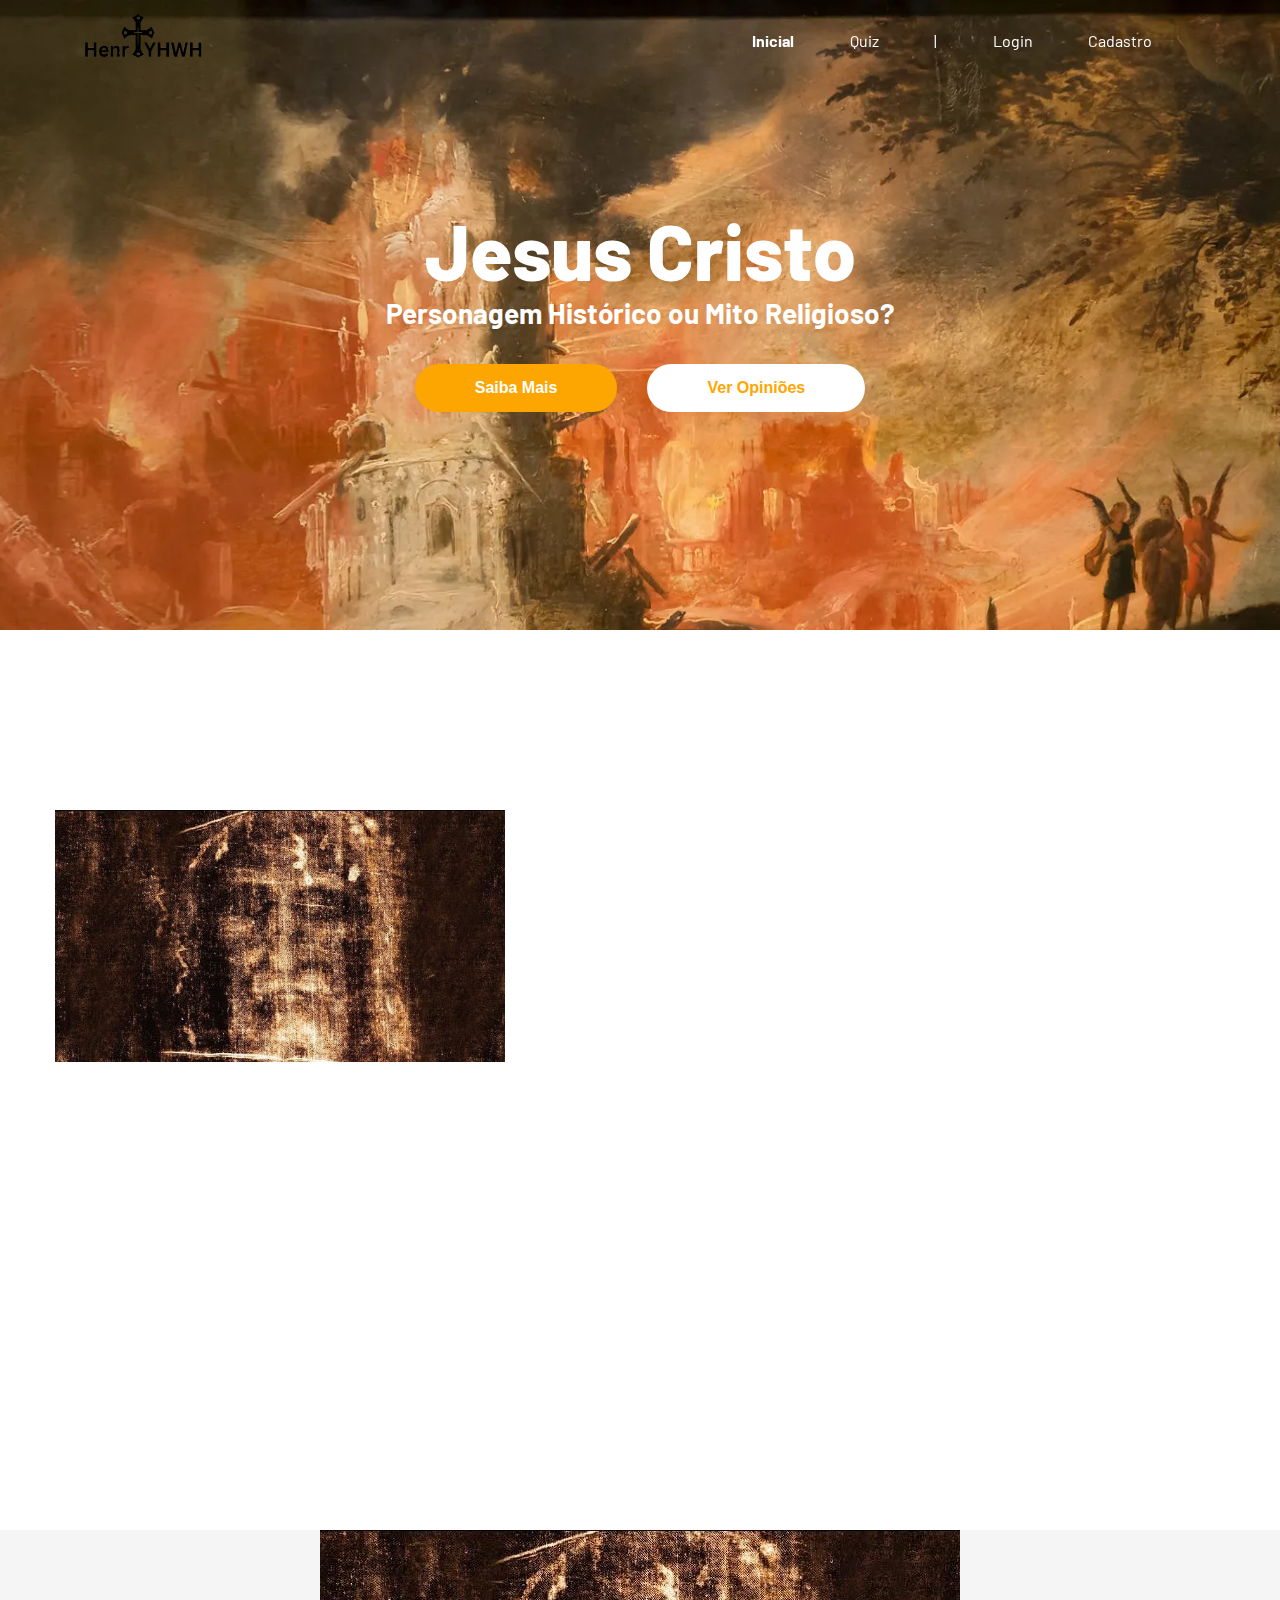
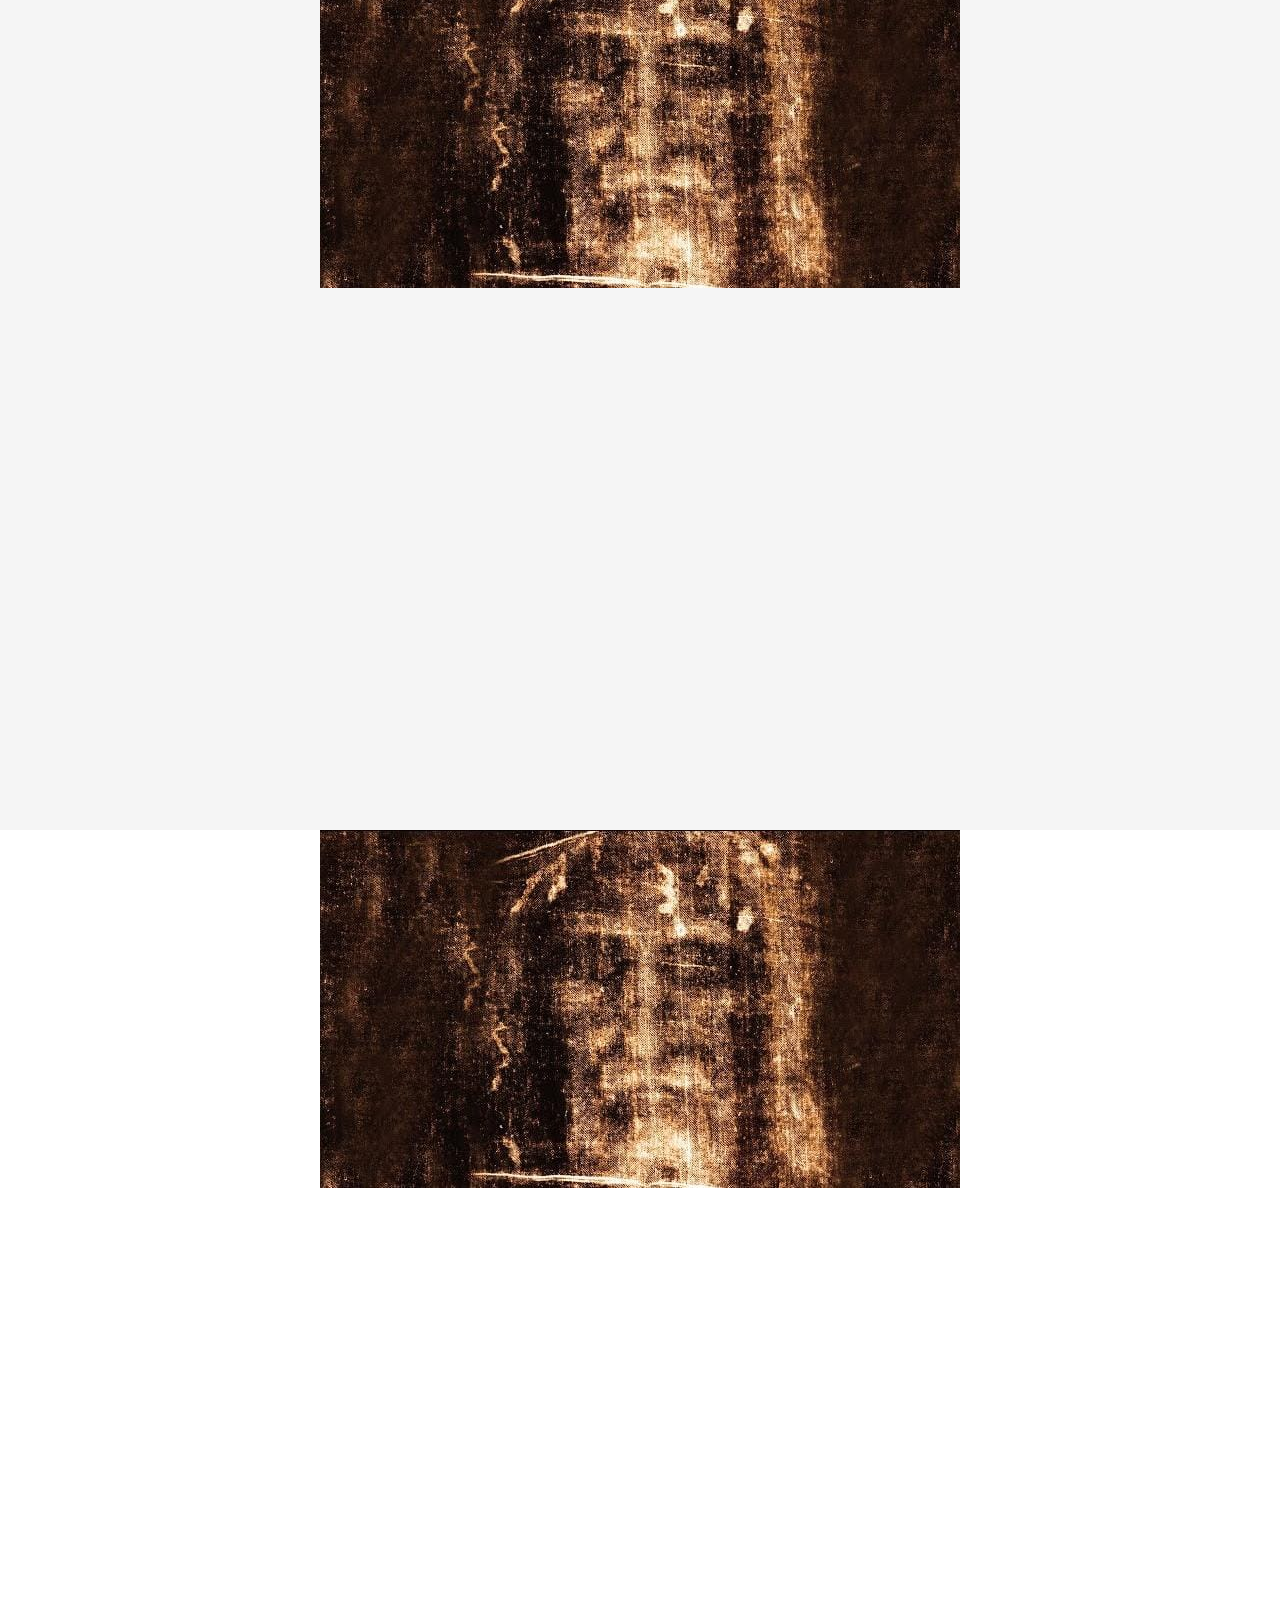
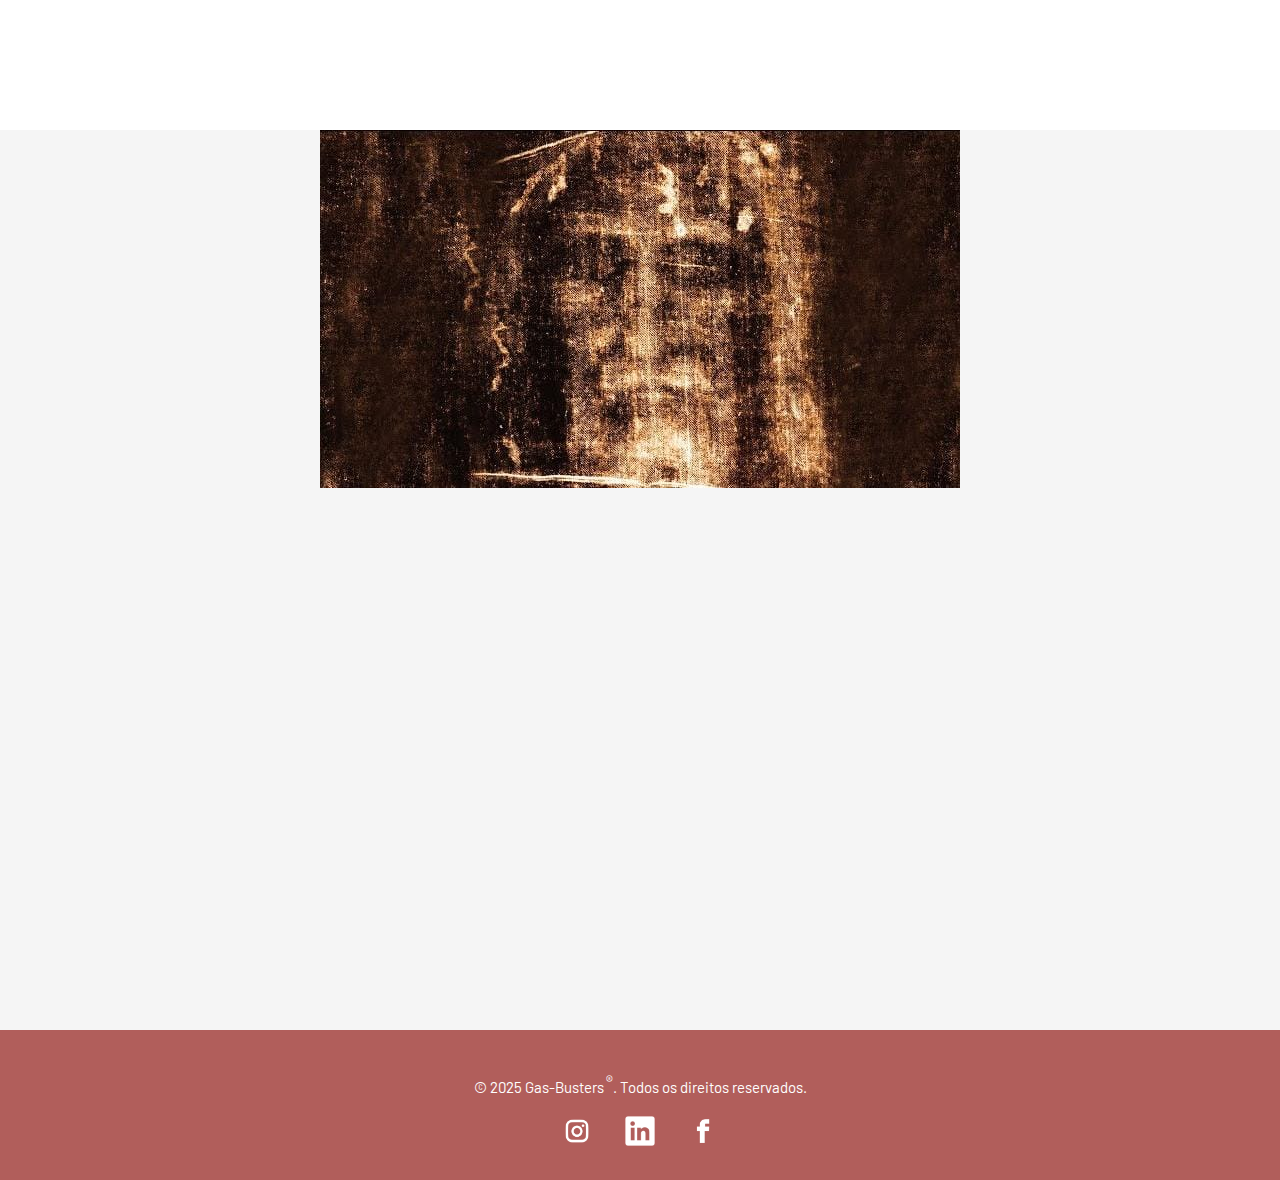
<file: Site/public/index.html>
<!DOCTYPE html>
<html lang="en">

<head>
    <meta charset="UTF-8">
    <meta http-equiv="X-UA-Compatible" content="IE=edge">
    <meta name="viewport" content="width=device-width, initial-scale=1.0">

    <title>AquaTech | Página Inicial</title>

    <script src="./js/sessao.js"></script>

    <link rel="stylesheet" href="./css/style.css">
    <link rel="icon" href="./assets/icon/favicon2.ico">
    <link rel="preconnect" href="https://fonts.gstatic.com">
</head>

<body>
    <div class="header">
      <div class="container">
        <img class="logo" src="./imagens/logoAtualizada.png">
        <ul class="navbar">
          <li class="agora">
            <a href="#">Inicial</a>
          </li>
          <li>
            <a href="quiz.html">Quiz</a>
          </li>
          <li>|</li>
          <li>
            <a href="login.html">Login</a>
          </li>
          <li>
            <a href="cadastro.html">Cadastro</a>
          </li>
        </ul>
      </div>
    </div>
  
    <div class="banner">
      <div class="container">
        <center><p><span>Jesus Cristo</span><br>Personagem Histórico ou Mito Religioso?</p><br>
        <button class="saibaMais" onclick="document.getElementById('sobre').scrollIntoView({ behavior: 'smooth' });">Saiba Mais</button><button class="opinioes"  onclick="document.getElementById('opinioes').scrollIntoView({ behavior: 'smooth' });">Ver Opiniões</button>
      </center>
      </div>
    </div>
  
    <section id="sobre">
      <div class="corpo">
        <div class="imagemCorpo">
            <img src="imagens/sudary.png">
        </div>
      </div>
    </section>
    <section id="sobre">
      <div class="corpo2">
        <div class="imagemCorpo">
            <img src="imagens/sudary.png">
        </div>
      </div>
    </section>
    <section id="sobre">
      <div class="corpo3">
        <div class="imagemCorpo">
            <img src="imagens/sudary.png">
        </div>
      </div>
    </section>
    <section id="sobre">
      <div class="corpo4">
        <div class="imagemCorpo">
            <img src="imagens/sudary.png">
        </div>
      </div>
    </section>
  
    <div class="footer">
    <div class="container">



      <div class="conteudo">
        <p>&copy; 2025 Gas-Busters<span class="marca-registrada">®</span>. Todos os direitos reservados.</p>
        <div class="redes-sociais">
          <a href="https://www.instagram.com/henryhwh7/" target="_blank"><img src="./imagens/instaIcon.png" alt="Instagram"></a>
          <a href="https://www.linkedin.com/in/g%C3%A1s-busters-b100bb361/" target="_blank"><img src="./imagens/linkedinIcon.png" alt="LinkedIn"></a>
          <a href="https://www.linkedin.com/in/g%C3%A1s-busters-b100bb361/" target="_blank"><img src="./imagens/faceIcon.png" alt="FaceBook"></a>
        </div>
      </div>



    </div>
  </div>



  <script>

    window.addEventListener('scroll', function () {         // é um ouvidor que fica sempre atento ao evento de rolagem, ou seja,
                                                            // sempre que a página rolar (scroll), a função será ativada. Resumo: escuta o evento de rolagem "scroll"

    const header = document.querySelector('.header');     // na constante "header", ela busca um elemento HTML. O document.querySelector('.header') busca o primeiro 
                                                            // elemento com a classe ".header", depois ele guarda esse elemento na variável "header". Ou seja, ele pega o cabeçalho. Resumo: pega o elemento ".header"
                                                   
    header.classList.toggle('rolar', window.scrollY > 0); // aqui é onde jaz o efeito: se a página tiver sido rolada (ou seja, se o scrollY for maior que 0), ele adiciona
                                                            // a classe "rolar", do css; se não, ele remove essa classe - a classe "rolar". Resumo: Adiciona ou remove a classe "rolar"
    });

  </script>
  </body>


  
</html>
</file>
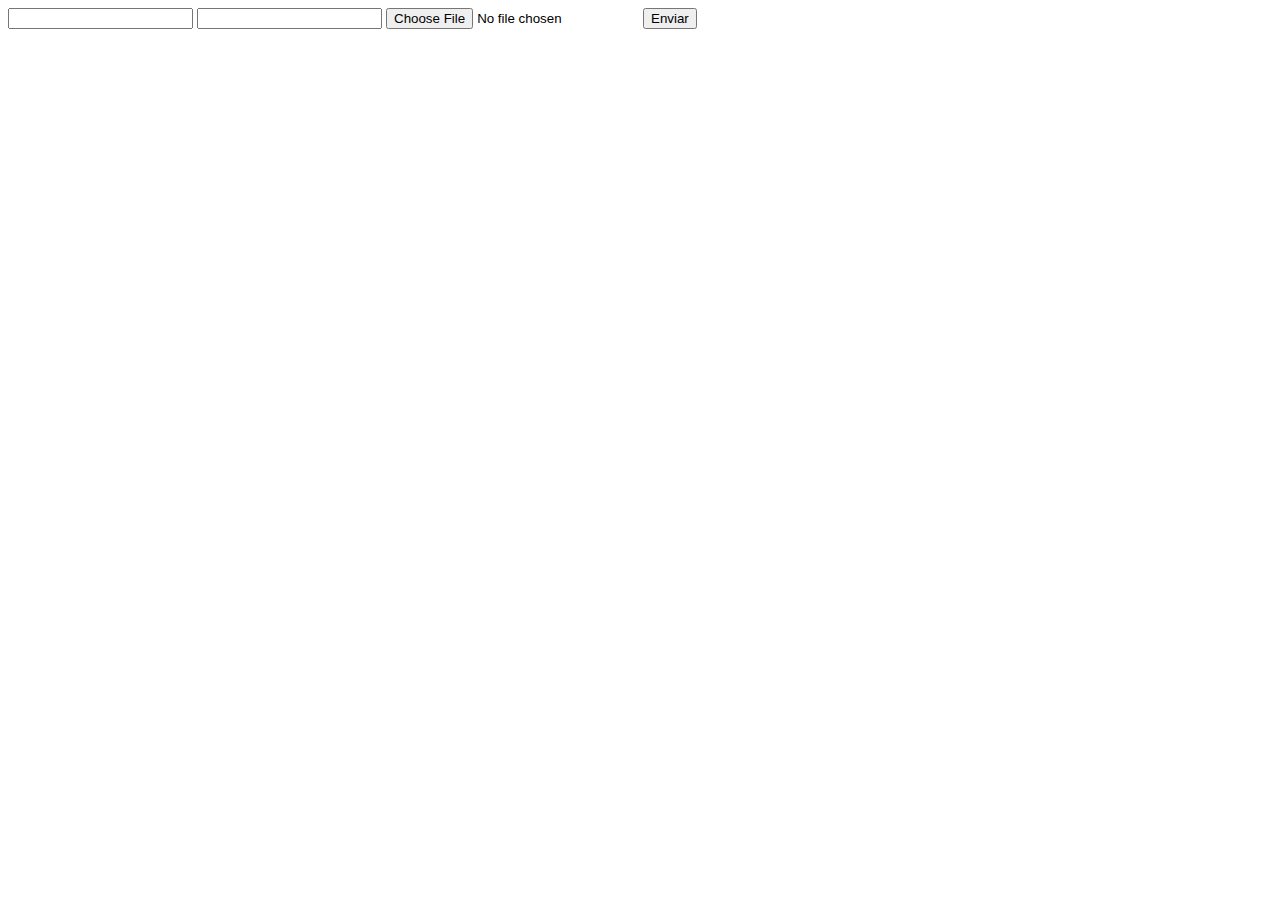
<file: Site/DOCUMENTOS_DE_APOIO/exemplo_de_upload_de_arquivo/public/index.html>
<!DOCTYPE html>
<html lang="en">

<head>
  <meta charset="UTF-8">
  <meta http-equiv="X-UA-Compatible" content="IE=edge">
  <meta name="viewport" content="width=device-width, initial-scale=1.0">
  <title>Upload</title>
</head>

<body>

  <div>
    <input name="nome" id="nome" type="text" />
    <input name="email" id="email" type="url" />
    <input name="foto" id="foto" type="file" />
    <button onclick="enviar()">Enviar</button>
  </div>

  <div id="container"></div>
</body>

</html>

<script>
  function enviar() {
    const formData = new FormData();
    formData.append('foto', foto.files[0])
    formData.append('nome', nome.value)
    formData.append('email', email.value)

    fetch("/usuarios/cadastro", {
      method: "POST",
      body: formData
    })
      .then(res => {
        window.location = "./perfil.html"
      })
      .catch(err => {
        console.log(err);
      })
  }
</script>
</file>
<file: Site/public/css/style.css>
@import url('https://fonts.googleapis.com/css2?family=Barlow:ital,wght@0,100;0,200;0,300;0,400;0,500;0,600;0,700;0,800;0,900;1,100;1,200;1,300;1,400;1,500;1,600;1,700;1,800;1,900&display=swap');

body {
  margin: 0;
  padding: 0;
  font-family: 'Barlow', 'Segoe UI', 'Segoe UI', Tahoma, Geneva, Verdana, sans-serif;
  background-color: rgb(255, 255, 255);
}


html {
scroll-behavior: smooth;

}

.header {
  height: var(--tamanho-header);
  background-color: #ffffff00;
  border-bottom: 1px solid #ffffff00;
  position: fixed;
  width: 100%;
  z-index: 1000; /* fica na frente de outros elementos */
  transition: 0.3s; /* efeito ao voltar para o topo */

}

/*animação do header para aparecer ao descer a página*/
.header.rolar {

  height: var(--tamanho-header);
  background-color:  #ffffff;
  padding: 10px 0;
  transition: 0.3s; /* efeito ao sair do topo */
}

.header.rolar a{

  height: var(--tamanho-header);
  color: #000000;
  padding: 10px 0;
  transition: 0.3s; /* efeito ao sair do topo */
}

.header.rolar .navbar{

  height: var(--tamanho-header);
  color: #000000;
  padding: 10px 0;
  transition: 0.3s; /* efeito ao sair do topo */
}

:root {
  --tamanho-header: 80px;
  --tamanho-banner: calc(100vh - var(--tamanho-header) - var(--tamanho-footer) - 2px);
  --tamanho-simulador: calc(100vh - var(--tamanho-header) - var(--tamanho-footer) - 2px);
  --tamanho-login: calc(100vh - var(--tamanho-header) - var(--tamanho-footer) - 2px);
  --tamanho-footer: 65px;
}

.container {
  display: flex;
  width: 80%;
  margin: auto;
}

.container .logo {
  height: 190px;
  width: 360px;
  display: flex;
  justify-content: flex-start;
  flex-direction: row;
  align-items: flex-start;
  margin-left: -170px;
  margin-top: 15px;
}



.header .container {
  justify-content: space-between;
  align-items: center;
  height: 100%;
}

.header a {
  text-decoration: none;
  color: #ffffff;
}

.agora {
  font-weight: 700;
}

.navbar {
  width: 400px;
  display: flex;
  align-items: center;
  justify-content: space-between;
  list-style: none;
  color: #ffffff;
}

.titulo {
  width: fit-content;
  font-weight: 500;
}

.header h1 {
  margin: 0;
}

/* BANNER */

.banner {
  height: 70vh;
  color: rgb(255, 255, 255);
  background-image: url('../imagens/sodomaegomorra.png');
  background-color: rgb(255, 255, 255);
  background-size: cover;
  background-attachment: fixed; /* efeito de deixar a imagem estática, mesmo com scroll */
  background-position: center;
}

/* CORPO */
.corpo {
  display: flex;
  width: 100%;
  height: 100vh;
  color: rgb(255, 255, 255);
  background-color: rgb(255, 255, 255);
  background-size: cover;
  margin: auto;
  justify-content: center;
 
}

.corpo2 {
  display: flex;
  width: 100%;
  height: 100vh;
  color: rgb(255, 255, 255);
  background-color: rgb(245, 245, 245);
  background-size: cover;
  margin: auto;
  justify-content: center;
 
}

.corpo3 {
  display: flex;
  width: 100%;
  height: 100vh;
  color: rgb(255, 255, 255);
  background-color: rgb(255, 255, 255);
  background-size: cover;
  margin: auto;
  justify-content: center;
 
}

.corpo4 {
  display: flex;
  width: 100%;
  height: 100vh;
  color: rgb(255, 255, 255);
  background-color: rgb(245, 245, 245);
  background-size: cover;
  margin: auto;
  justify-content: center;
 
}

.corpo .imagemCorpo {
  display: flex;
  flex-direction: column;
  margin-left: -80vh;
  margin-top: 20vh;
  width: 450px;
  transition: transform 0.5s ease;
  background-size: cover;
}


/* img:hover {
  transform: scale(1.2);} aumenta 20% ao passar o mouse */



.banner .container {
  justify-content: center;
  align-items: center;
  height: 100%;
}

.banner .container p {
  width: 100%;
  margin: 0;
  padding: 0;
  font-size: 28px;
  color: #ffffff;
  font-weight: bolder;
 
}

.banner .container span {
  font-weight: 800;
  font-size : 77px;
  
}

.banner .container .saibaMais {
  flex-direction: row;
  margin: 15px;
  justify-content: space-between;
  border-radius: 25px;
  border: 0px;
  font-size: 16px;
  padding: 15px;
  padding-right: 60px;
  padding-left: 60px;
  background-color: rgb(253, 165, 0);
  color: #ffffff;
  font-weight: bolder;
  transition: background-color 0.5s, color 0.5s;
  transition: 0.3s;

}

.banner .container .opinioes {
  flex-direction: row;
  margin: 15px;
  justify-content: space-between;
  border-radius: 25px;
  border: 0px;
  font-size: 16px;
  padding: 15px;
  padding-right: 60px;
  padding-left: 60px;
  background-color: #ffffff;
  color: rgb(255, 166, 0);
  font-weight: bolder;
  transition: background-color 0.5s, color 0.5s;
  transition: 0.3s;
  
}

.banner .container .saibaMais:hover {
  background-color: #ffffff;
  color: rgb(255, 166, 0);
  transform: scale(1.1);
  
}

.banner .container .opinioes:hover {
  background-color: #ffae00;
  color: rgb(255, 255, 255);
  transform: scale(1.1);
}

/* MISSÃO VISÃO VALORES */

.social {
  background-color: #e5e5e5;
  display: flex;
}

.social .container {
  justify-content: center;
}

.box img {
  width: 170px;
}

.social .container .boxes {
  display: flex;
  justify-content: space-between;
  width: 100%;
  padding: 30px 0;
}

.social p {
  text-align: center;
}

.box {
  display: flex;
  flex-direction: column;
  align-items: center;
}

/* FOOTER */

.footer {

    background-color: rgb(177, 94, 91);
    height: 150px;
    color: #fff;
    display: flex;
    font-size: 15px;
}

/* compartimento do rodapé */
.footer .container{

    justify-content: center;
    text-align: center;
}


/* itens inseridos no rodapé */
.rodape .conteudo {
    max-width: 800px;
    margin: 0 auto;
}
  

/* símbolo de marca registrada ® */
  .marca-registrada {
    font-size: 1em;
    vertical-align: super;
    margin-left: 2px;
}
  

/* classe referente as redes sociais */
  .redes-sociais {
    margin-top: 15px;
}
  

/* link das redes sociais */
  .redes-sociais a {
    margin: 0 10px;
    display: inline-block; /* ou seja, oculta o link de direcionamento */
}
  

/* ícone (imagem) que representa a específica rede social*/
  .redes-sociais img {
    width: 40px;
    height: auto;
    filter: brightness(0) invert(1); /* deixa branco se o ícone for escuro */
    transition: transform 0.3s ease;
  }
  

  /* define o tamanho em que a imagem crescerá quando o mouse passar por cima */
  .redes-sociais a:hover img {
    transform: scale(1.2);
  }


/* LOGIN */

.login {
  height: var(--tamanho-login);
  background-image: url('../assets/imgs/bg-jelly-fish-para-home.png');
  background-size: cover;
}

.login .container {
  justify-content: center;
  align-items: center;
  height: 100%;
}




.card {
  width: 50%;
  background-color: #e5e5e5;
  border-radius: 10px;
  display: flex;
  align-items: center;
  justify-content: space-evenly;
  color: palevioletred;
  flex-direction: column;
  height: fit-content;
  padding: 20px 0;
}

.card h2 {
  margin: 0;
  font-size: 30px;
}

.formulario {
  display: flex;
  height: 90%;
  width: 80%;
  justify-content: space-around;
  flex-direction: column;
}

.formulario span {
  font-size: 15px;
  font-weight: 800;
}

.formulario input {
  border: 2px solid #32b9cd;
  text-align: center;
  border-radius: 10px;
  margin: 0;
}

.formulario select {
  border: 2px solid #32b9cd;
  background-color: white;
  color: gray;
  height: 36px;
  text-align: center;
  border-radius: 10px;
  margin: 0;
}

.campo {
  display: flex;
  flex-direction: column;
  justify-content: start;
  padding: 5px 0;
}

.botao {
  cursor: pointer;
  font-family: "Barlow", sans-serif;
  border: 0;
  border-radius: 5px;
  font-weight: 600;
  font-size: 18px;
  color: #fff;
  background-color: #ED145B;
  width: 120px;
  height: 30px;
  align-self: center;
  margin-top: 20px;
}

.loading-div {
  width: 50px;
  display: none;
}

.loading-div img {
  height: 50px;
  width: 50px;
}

#div_erros_login {
  display: none
}

/* FORMULARIO */

.alerta_erro{
  display: flex;
  justify-content: flex-end;
}

.card_erro {
  display: none;
  background-color: #fff;
  color: black;
  width: 230px;
  position: fixed;
  border-radius: 4px;
  border: #ED145B 3px solid;
  padding: 10px;
  margin-right: 10%;
}

.card_erro #mensagem_erro{
  font-weight: 500;
  font-size: 20px;
}

.formulario .tipo_campo {
  font-size: 20px;
  font-weight: 600 !important;
}

.formulario {
  display: flex;
  flex-direction: column;
}

input {
  margin-bottom: 10px;
  border: 2px solid #32b9cd;
  padding: 10px;
  text-align: center;
  border-radius: 10px;
}

.btn {
  font-family: "Barlow", sans-serif;
  border: 0;
  border-radius: 5px;
  font-weight: 600;
  font-size: 18px;
  padding: 10px 15px;
  color: white;
  background-color: #ED145B;
  width: 120px;
  align-self: center;
  margin-top: 5px;
}

.loading-div {
  width: 50px;
  margin: auto;
  display: none;
}

.loading-div img {
  height: 50px;
  width: 50px;
}

/* SIMULADOR */

.simulador {
  color: white;
}

.simulador .container {
  flex-direction: column;
  overflow: scroll; 
  height: var(--tamanho-simulador);
}

/* ALERTA */

#alerta {
  position: absolute;
  right: 0;
  bottom: 0;
}

.mensagem-alarme {
  background-color: white;
  border-radius: 5px;
  width: 300px;
  height: 80px;
  margin: 10px;
  padding: 10px 0;
  display: flex;
  justify-content: space-evenly;
  align-items: center;
}

.mensagem-alarme h3 {
  font-size: 14px;
  margin: 0;
}

.mensagem-alarme .informacao {
  width: 66%;
}

.alarme-sino {
  width: 48px;
  height: 48px;
  animation-name: bell;
  animation-duration: 4s;
  background-image: url('https://cdn-icons-png.flaticon.com/512/1157/1157000.png');
  background-size: cover;
  animation-iteration-count: infinite;
}

@keyframes bell {
  0%   {transform: rotate(25deg)}
  25%  {transform: rotate(-25deg)}
  50%  {transform: rotate(25deg)}
  75%  {transform: rotate(-25deg)}
  100% {transform: rotate(25deg)}
}
</file>
